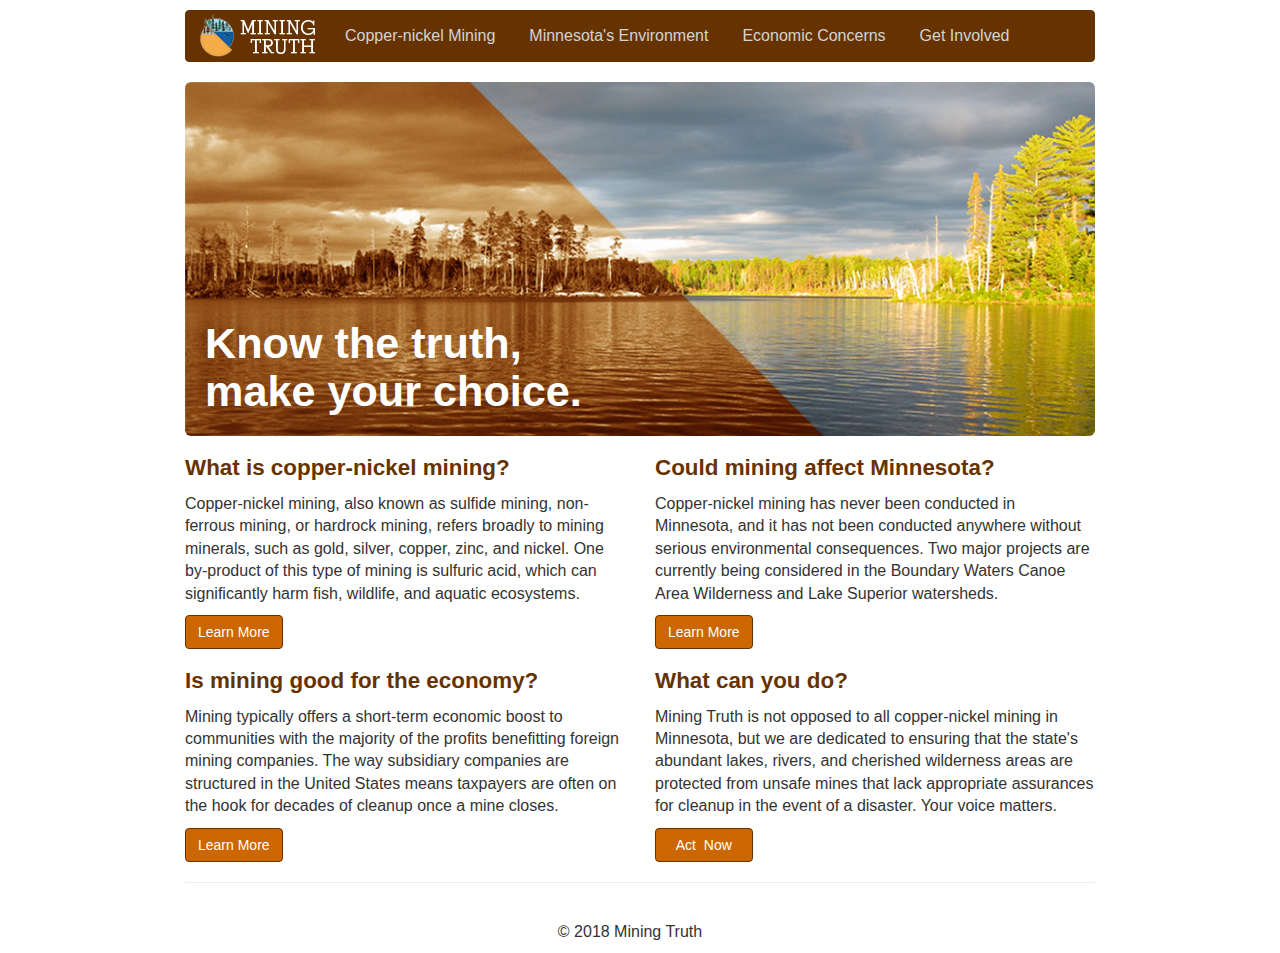
<file: index.html>
<!DOCTYPE html>
<html lang="en">

<head>

    <meta charset="utf-8">
    <meta http-equiv="X-UA-Compatible" content="IE=edge">
    <meta name="viewport" content="width=device-width, initial-scale=1">
    <meta name="description" content="">
    <meta name="author" content="">
<link rel="icon" href="files/mining-truth-logo-fav.png">
    <title>Mining Truth&nbsp;|&nbsp;Know the truth, make your choice.</title>

    <!-- Bootstrap min CSS -->
    <link href="css/bootstrap.min.css" rel="stylesheet">

    <!-- Mining Truth CSS -->
    <link href="css/mining-truth.css" rel="stylesheet">

    <!-- HTML5 Shim and Respond.js IE8 support of HTML5 elements and media queries -->
    <!-- WARNING: Respond.js doesn't work if you view the page via file:// -->
    <!--[if lt IE 9]>
        <script src="https://oss.maxcdn.com/libs/html5shiv/3.7.0/html5shiv.js"></script>
        <script src="https://oss.maxcdn.com/libs/respond.js/1.4.2/respond.min.js"></script>
    <![endif]-->

</head>

<body class="homepage">

    <!-- Navigation -->
    <container>
    <nav class="navbar navbar-inverse">
  <div class="container-fluid">
    <div class="navbar-header">
      <button type="button" class="navbar-toggle" data-toggle="collapse" data-target="#bs-example-navbar-collapse-1">
        <span class="sr-only">Toggle navigation</span>
        <span class="icon-bar"></span>
        <span class="icon-bar"></span>
        <span class="icon-bar"></span>
    </button>
    <a class="navbar-brand" href="index.html" title="link to main directory">
      <img src="files/mining-truth-logo.png" class="img-responsive" alt="Mining truth logo">
    </a>
    </div>
    <div class="collapse navbar-collapse" id="bs-example-navbar-collapse-1">
        <ul class="nav navbar-nav">
            <li>
                <a href="copper-nickel-mining.html">Copper-nickel Mining</a>
            </li>
            <li>
                <a href="minnesota-environment.html">Minnesota's Environment</a>
            </li>
            <li>
                <a href="economic-concerns.html">Economic Concerns</a>
            </li>
            <li>
                <a href="get-involved.html">Get Involved</a>
            </li>
      </ul>
    </div>
  </div>
</nav>

<!-- /navigation -->

    <!-- Page Content -->

      <div class="row">
        <div class="col-lg-12">
          <div class="bottom-left"><h1 class="homepage">Know the truth,<br> make your choice.</h1></div>
      <img class="img-responsive img-rounded" src="files/mining-truth-banner.png" alt="Mining Truth image of lake">
      </div>


            <div class="col-lg-6">
                <h2 class="homepage">What is copper-nickel mining?</h2>
                <p class="homepage">Copper-nickel mining, also known as sulfide mining, non-ferrous mining, or hardrock mining, refers broadly to mining minerals, such as gold, silver, copper, zinc, and nickel. One by-product of this type of mining is sulfuric acid, which can significantly harm fish, wildlife, and aquatic ecosystems. </p>
                <a class="btn btn-default" href="copper-nickel-mining.html" title="link to information about copper-nickel mining">Learn More</a>
            </div>

            <div class="col-lg-6">
                <h2 class="homepage">Could mining affect Minnesota?</h2>
                <p class="homepage">Copper-nickel mining has never been conducted in Minnesota, and it has not been conducted anywhere without serious environmental consequences. Two major projects are currently being considered in the Boundary Waters Canoe Area Wilderness and Lake Superior watersheds. </p>
                <a class="btn btn-default" href="minnesota-environment.html" title="link to information about how copper-nickel mining could affect Minnesota's environment">Learn More</a>
            </div>

            <div class="col-lg-6">
                <h2 class="homepage">Is mining good for the economy?</h2>
                <p class="homepage">Mining typically offers a short-term economic boost to communities with the majority of the profits benefitting foreign mining companies. The way subsidiary companies are structured in the United States means taxpayers are often on the hook for decades of cleanup once a mine closes.</p>
                <a class="btn btn-default" href="economic-concerns.html" title="link to information about how taxpayers are often left to foot the bill for mine cleanup and disasters.">Learn More</a>
            </div>
<div class="col-lg-6">
    <h2 class="homepage">What can you do?</h2>
    <p class="homepage">Mining Truth is not opposed to all copper-nickel mining in Minnesota, but we are dedicated to ensuring that the state's abundant lakes, rivers, and cherished wilderness areas are protected from unsafe mines that lack appropriate assurances for cleanup in the event of a disaster. Your voice matters.</p>
    <a class="btn btn-default" href="get-involved.html" title="link to information about actions you can take to ensure that if copper-nickel mining is conducted in Minnesota, it is conducted safely.">&nbsp;&nbsp;Act &nbsp;Now&nbsp;&nbsp;</a>
</div>
</div>

        <!-- footer -->
        <hr>
        <footer>
                <div class="col-lg-12">
                    <p>&copy; 2018 Mining Truth</p>
                </div>
            </div>
        </footer>
</div>
    </div>
      </div>
    <!-- /footer -->
    <!-- /page content -->

    <!-- jQuery -->
    <script src="js/jquery.js"></script>

    <!-- Bootstrap Core JavaScript -->
    <script src="js/bootstrap.min.js"></script>

</body>

</html>
</file>
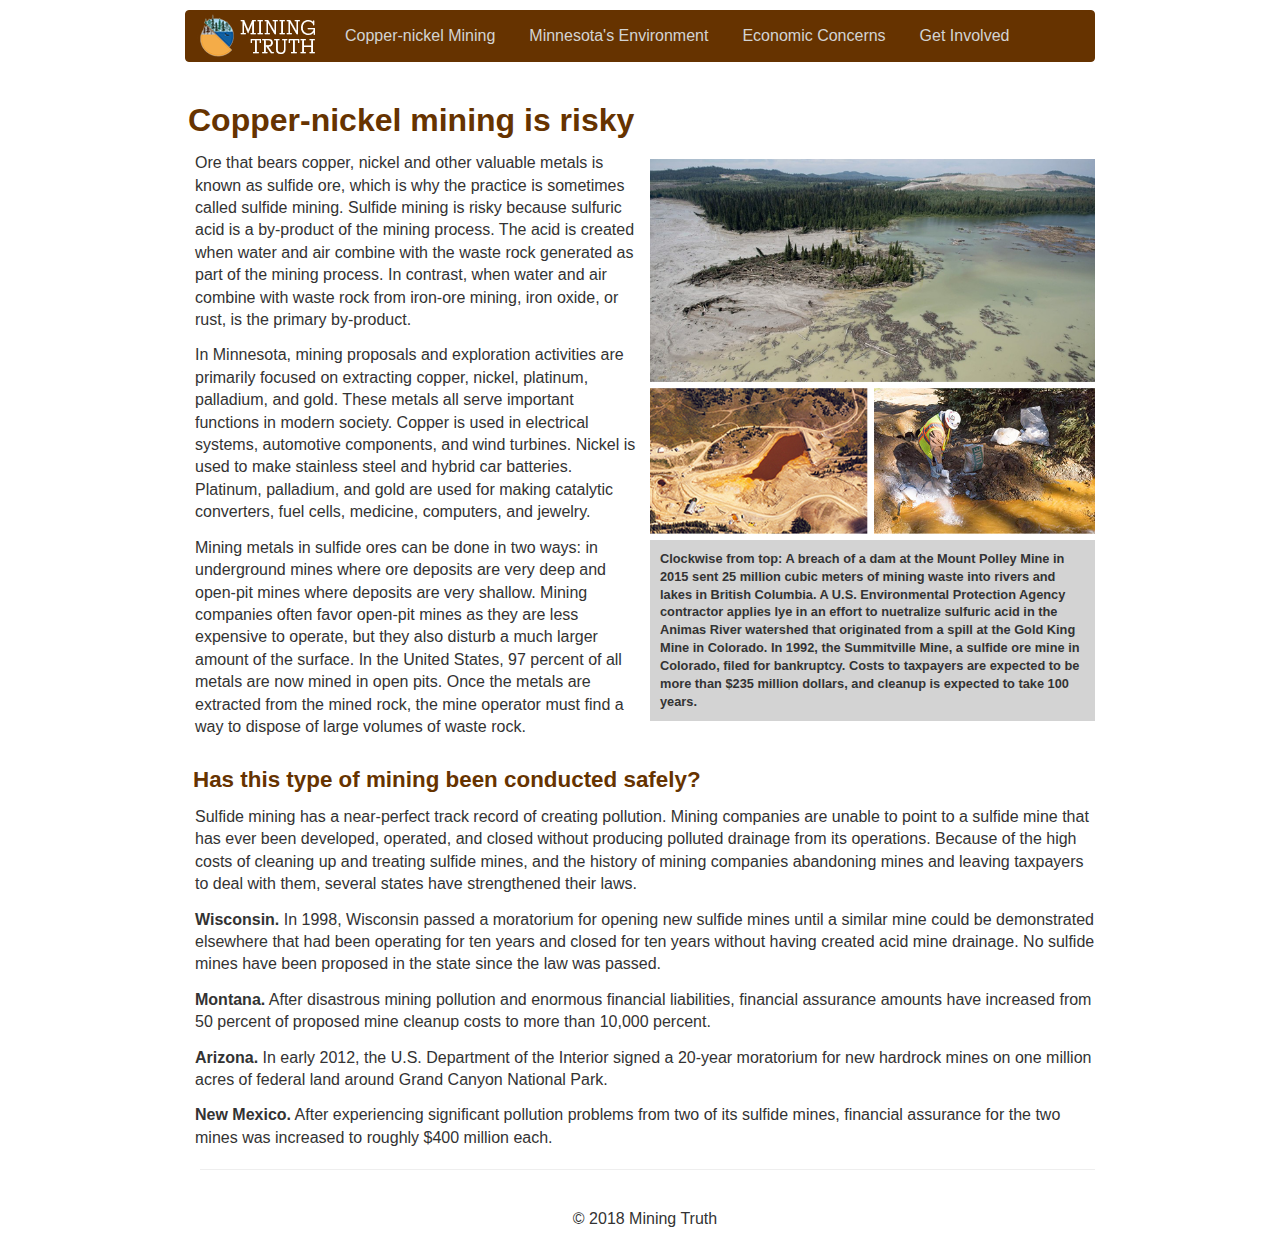
<file: copper-nickel-mining.html>
<!DOCTYPE html>
<html lang="en">

<head>

    <meta charset="utf-8">
    <meta http-equiv="X-UA-Compatible" content="IE=edge">
    <meta name="viewport" content="width=device-width, initial-scale=1">
    <meta name="description" content="">
    <meta name="author" content="">
<link rel="icon" href="files/mining-truth-logo-fav.png">
    <title>Mining Truth&nbsp;|&nbsp;Copper-nickel mining</title>

    <!-- Bootstrap min CSS -->
    <link href="css/bootstrap.min.css" rel="stylesheet">

    <!-- Mining Truth CSS -->
    <link href="css/mining-truth.css" rel="stylesheet">

    <!-- HTML5 Shim and Respond.js IE8 support of HTML5 elements and media queries -->
    <!-- WARNING: Respond.js doesn't work if you view the page via file:// -->
    <!--[if lt IE 9]>
        <script src="https://oss.maxcdn.com/libs/html5shiv/3.7.0/html5shiv.js"></script>
        <script src="https://oss.maxcdn.com/libs/respond.js/1.4.2/respond.min.js"></script>
    <![endif]-->

</head>

<body>

  <!-- Navigation -->
  <nav class="navbar navbar-inverse">
<div class="container-fluid">
  <div class="navbar-header">
    <button type="button" class="navbar-toggle" data-toggle="collapse" data-target="#bs-example-navbar-collapse-1">
      <span class="sr-only">Toggle navigation</span>
      <span class="icon-bar"></span>
      <span class="icon-bar"></span>
      <span class="icon-bar"></span>
  </button>
  <a class="navbar-brand" href="index.html" title="link to main directory">
    <img src="files/mining-truth-logo.png" class="img-responsive" alt="Mining truth logo">
  </a>
  </div>
  <div class="collapse navbar-collapse" id="bs-example-navbar-collapse-1">
      <ul class="nav navbar-nav">
          <li>
              <a href="copper-nickel-mining.html">Copper-nickel Mining</a>
          </li>
          <li>
              <a href="minnesota-environment.html">Minnesota's Environment</a>
          </li>
          <li>
              <a href="economic-concerns.html">Economic Concerns</a>
          </li>
          <li>
              <a href="get-involved.html">Get Involved</a>
          </li>
    </ul>
  </div>
</div>
</nav>
<!-- /navigation -->
<!-- Page Content -->
<!-- Page Content -->
<div class="container">
  <div class="row">
    <div class="col-lg-12">
      <h1>Copper-nickel mining is risky</h1></div>
  </div>

<div class="col-sm-12 col-md-6">
  <p>Ore that bears copper, nickel and other valuable metals is known as sulfide ore, which is why the practice is sometimes called sulfide mining. Sulfide mining is risky because sulfuric acid is a by-product of the mining process. The acid is created when water and air combine with the waste rock generated as part of the mining process. In contrast, when water and air combine with waste rock from iron-ore mining, iron oxide, or rust, is the primary by-product.</p>

  <p>In Minnesota, mining proposals and exploration activities are primarily focused on extracting copper, nickel, platinum, palladium, and gold. These metals all serve important functions in modern society. Copper is used in electrical systems, automotive components, and wind turbines. Nickel is used to make stainless steel and hybrid car batteries. Platinum, palladium, and gold are used for making catalytic converters, fuel cells, medicine, computers, and jewelry.</p>

  <p>Mining metals in sulfide ores can be done in two ways: in underground mines where ore deposits are very deep and open-pit mines where deposits are very shallow. Mining companies often favor open-pit mines as they are less expensive to operate, but they also disturb a much larger amount of the surface. In the United States, 97 percent of all metals are now mined in open pits. Once the metals are extracted from the mined rock, the mine operator must find a way to dispose of large volumes of waste rock.</p>
</div>
        <div class="col-sm-12 col-md-6">
<figure class="figure">
          <img class="img-responsive" src="files/sulfide-mining.png" alt="Image of sulfide mine disasters and remediation in Canada, Colorado, and New Mexico.">
          <figcaption class="figcaption">Clockwise from top: A breach of a dam at the Mount Polley Mine in 2015 sent 25 million cubic meters of mining waste into rivers and lakes in British Columbia. A U.S. Environmental Protection Agency contractor applies lye in an effort to nuetralize sulfuric acid in the Animas River watershed that originated from a spill at the Gold King Mine in Colorado. In 1992, the Summitville Mine, a sulfide ore mine in Colorado, filed for bankruptcy. Costs to taxpayers are expected to be more than $235 million dollars, and cleanup is expected to take 100 years.</figcaption>
        </figure>
</div>
<div class="col-md-12">
  <h2>Has this type of mining been conducted safely?</h2>

  <p>Sulfide mining has a near-perfect track record of creating pollution. Mining companies are unable to point to a sulfide mine that has ever been developed, operated, and closed without producing polluted drainage from its operations. Because of the high costs of cleaning up and treating sulfide mines, and the history of mining companies abandoning mines and leaving taxpayers to deal with them, several states have strengthened their laws.</p>
  <p><b>Wisconsin.</b> In 1998, Wisconsin passed a moratorium for opening new sulfide mines until a similar mine could be demonstrated elsewhere that had been operating for ten years and closed for ten years without having created acid mine drainage. No sulfide mines have been proposed in the state since the law was passed.</p>
  <p><b>Montana.</b> After disastrous mining pollution and enormous financial liabilities, financial assurance amounts have increased from 50 percent of proposed mine cleanup costs to more than 10,000 percent.</p>
  <p><b>Arizona.</b> In early 2012, the U.S. Department of the Interior signed a 20-year moratorium for new hardrock mines on one million acres of federal land around Grand Canyon National Park.</p>
<p><b>New Mexico.</b> After experiencing significant pollution problems from two of its sulfide mines, financial assurance for the two mines was increased to roughly $400 million each.</p>



<!-- footer -->
<hr class="inside">
<footer>
        <div class="col-lg-12">
            <p>&copy; 2018 Mining Truth</p>
        </div>
    </div>
</footer>
</div>
</div>
</div>
<!-- /footer -->
<!-- /page content -->

<!-- jQuery -->
<script src="js/jquery.js"></script>

<!-- Bootstrap Core JavaScript -->
<script src="js/bootstrap.min.js"></script>

</body>

</html>
</file>
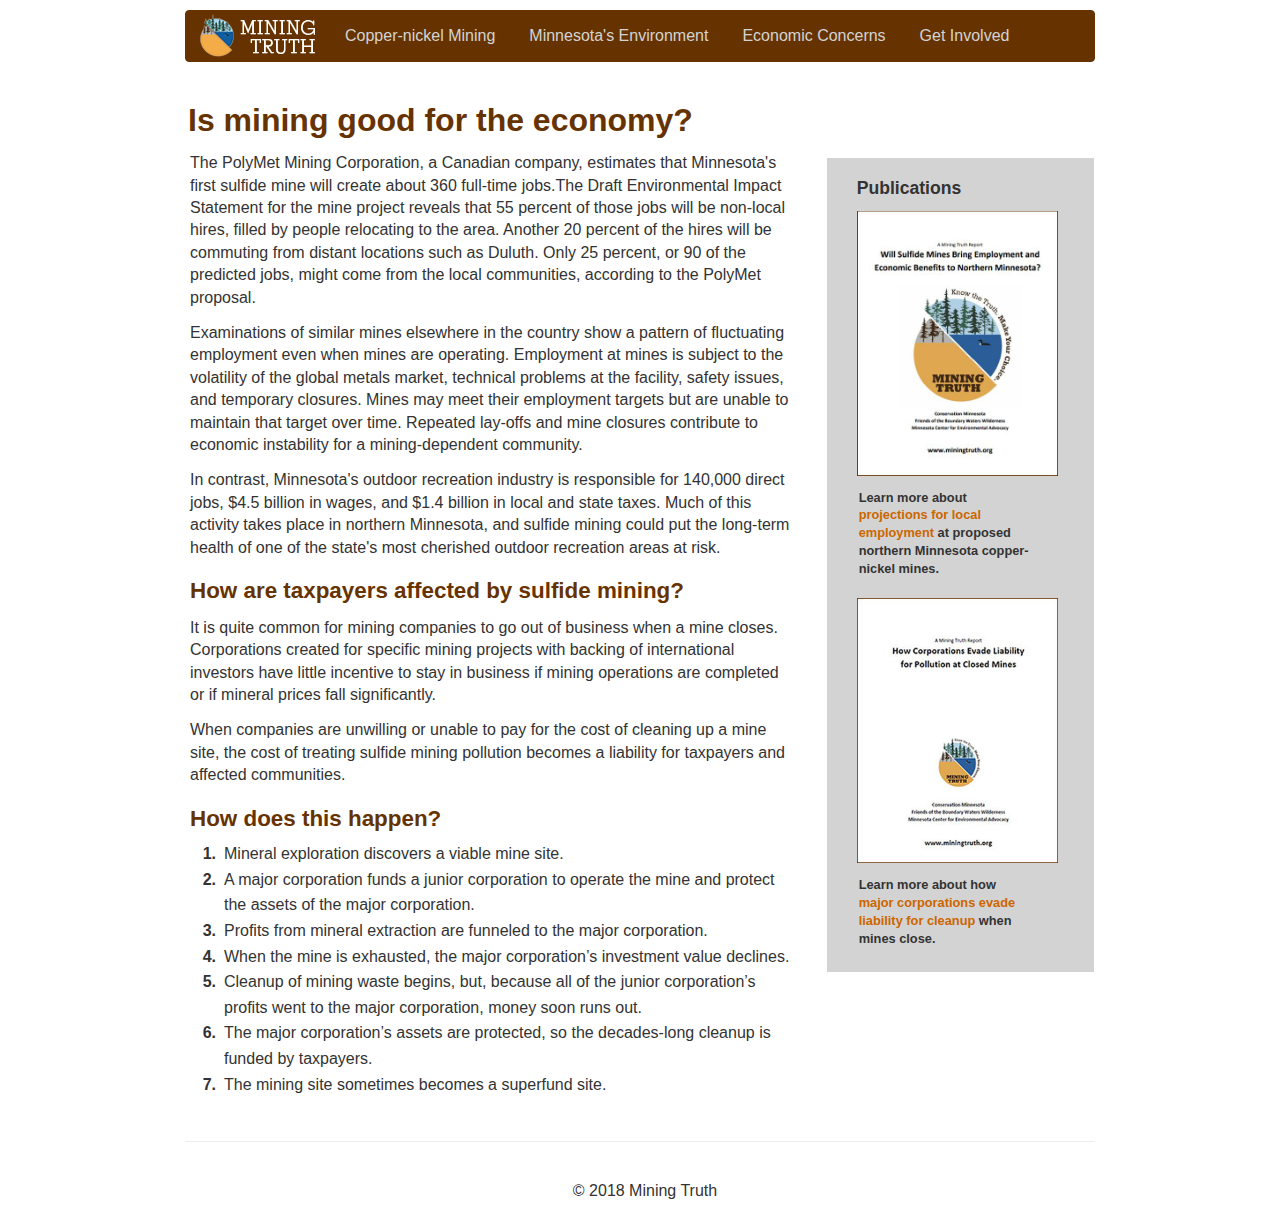
<file: economic-concerns.html>
<!DOCTYPE html>
<html lang="en">

<head>

    <meta charset="utf-8">
    <meta http-equiv="X-UA-Compatible" content="IE=edge">
    <meta name="viewport" content="width=device-width, initial-scale=1">
    <meta name="description" content="">
    <meta name="author" content="">
<link rel="icon" href="files/mining-truth-logo-fav.png">
    <title>Mining Truth&nbsp;|&nbsp;Economic concerns</title>

    <!-- Bootstrap min CSS -->
    <link href="css/bootstrap.min.css" rel="stylesheet">

    <!-- Mining Truth CSS -->
    <link href="css/mining-truth.css" rel="stylesheet">

    <!-- HTML5 Shim and Respond.js IE8 support of HTML5 elements and media queries -->
    <!-- WARNING: Respond.js doesn't work if you view the page via file:// -->
    <!--[if lt IE 9]>
        <script src="https://oss.maxcdn.com/libs/html5shiv/3.7.0/html5shiv.js"></script>
        <script src="https://oss.maxcdn.com/libs/respond.js/1.4.2/respond.min.js"></script>
    <![endif]-->

</head>

<body>

  <!-- Navigation -->
  <nav class="navbar navbar-inverse">
<div class="container-fluid">
  <div class="navbar-header">
    <button type="button" class="navbar-toggle" data-toggle="collapse" data-target="#bs-example-navbar-collapse-1">
      <span class="sr-only">Toggle navigation</span>
      <span class="icon-bar"></span>
      <span class="icon-bar"></span>
      <span class="icon-bar"></span>
  </button>
  <a class="navbar-brand" href="index.html" title="link to main directory">
    <img src="files/mining-truth-logo.png" class="img-responsive" alt="Mining truth logo">
  </a>
  </div>
  <div class="collapse navbar-collapse" id="bs-example-navbar-collapse-1">
      <ul class="nav navbar-nav">
          <li>
              <a href="copper-nickel-mining.html">Copper-nickel Mining</a>
          </li>
          <li>
              <a href="minnesota-environment.html">Minnesota's Environment</a>
          </li>
          <li>
              <a href="economic-concerns.html">Economic Concerns</a>
          </li>
          <li>
              <a href="get-involved.html">Get Involved</a>
          </li>
    </ul>
  </div>
</div>
</nav>
<!-- /navigation -->
<!-- Page Content -->
<div class="container">
  <div class="row">
    <div class="col-sm-12">
    <h1>Is mining good for the economy?</h1>
  </div>
    <div class="col-sm-8">
      <p class="inside">The PolyMet Mining Corporation, a Canadian company, estimates that Minnesota's first sulfide mine will create about 360 full-time jobs.The Draft Environmental Impact Statement for the mine project reveals that 55 percent of those jobs will be non-local hires, filled by people relocating to the area. Another 20 percent of the hires will be commuting from distant locations such as Duluth. Only 25 percent, or 90 of the predicted jobs, might come from the local communities, according to the PolyMet proposal.</p>
<p class="inside">
Examinations of similar mines elsewhere in the country show a pattern of fluctuating
employment even when mines are operating. Employment at mines is subject to the volatility of the global metals market, technical problems at the facility, safety issues, and temporary closures. Mines may meet their employment targets but are unable to maintain that target over time. Repeated lay-offs and mine closures contribute to economic instability for a mining-dependent community.</p>
<p class="inside">In contrast, Minnesota's outdoor recreation industry is responsible for 140,000 direct jobs, $4.5 billion in wages, and $1.4 billion in local and state taxes. Much of this activity takes place in northern Minnesota, and sulfide mining could put the long-term health of one of the state's most cherished outdoor recreation areas at risk.</p>
      <h2 class="inside">How are taxpayers affected by sulfide mining?</h2>
<p class="inside">It is quite common for mining companies to go out of business when a mine closes.  Corporations created for specific mining projects with backing of international investors have little incentive to stay in business if mining operations are completed or if mineral prices fall significantly.</p>
<p class="inside">When companies are unwilling or unable to pay for the cost of cleaning up a mine site, the cost of treating sulfide mining pollution becomes a liability for taxpayers and affected communities.</p>
<h2 class="inside">How does this happen?</h2>
<ol>
<li>Mineral exploration discovers a viable mine site.</li>
<li>A major corporation funds a junior corporation to operate the mine and protect the assets of the major corporation. </li>
<li>Profits from mineral extraction are funneled to the major corporation. </li>
<li>When the mine is exhausted, the major corporation’s investment value declines. </li>
<li>Cleanup of mining waste begins, but, because all of the junior corporation’s profits went to the major corporation, money soon runs out. </li>
<li>The major corporation’s assets are protected, so the decades-long cleanup is funded by taxpayers. </li>
<li>The mining site sometimes becomes a superfund site.</li>
</ol>
</div>
<div class="col-sm-4">
  <div class="sidebar">
    <h3>Publications</h3>
    <figure class="sidebar">
      <a href="files/mining-jobs-report.pdf"><img src="files/jobs-report-cover.jpg" class="img-responsive" width="275px" alt="Mining truth logo"></a>
      <figcaption class="sidebar">
        <p>Learn more about <a href="files/mining-jobs-report.pdf">projections for local employment</a> at proposed northern Minnesota copper-nickel mines.</p>
      </figcaption>
      <a href="files/how-corporations-evade-liability.pdf"><img src="files/corporate-liability.jpg" class="img-responsive" width="275px" alt="Mining truth logo"></a>
      <figcaption class="sidebar">
        <p>Learn more about how <a href="files/how-corporations-evade-liability.pdf">major corporations evade liability for cleanup</a> when mines close.</p>
      </figcaption>
    </figure>
</div>
</div>
<div class="col-sm-12">



<!-- footer -->
<hr class="inside">
<footer>
        <div class="col-lg-12">
            <p>&copy; 2018 Mining Truth</p>
        </div>
    </div>
</footer>
</div>
</div>
</div>
<!-- /footer -->
<!-- /page content -->

<!-- jQuery -->
<script src="js/jquery.js"></script>

<!-- Bootstrap Core JavaScript -->
<script src="js/bootstrap.min.js"></script>

</body>

</html>
</file>
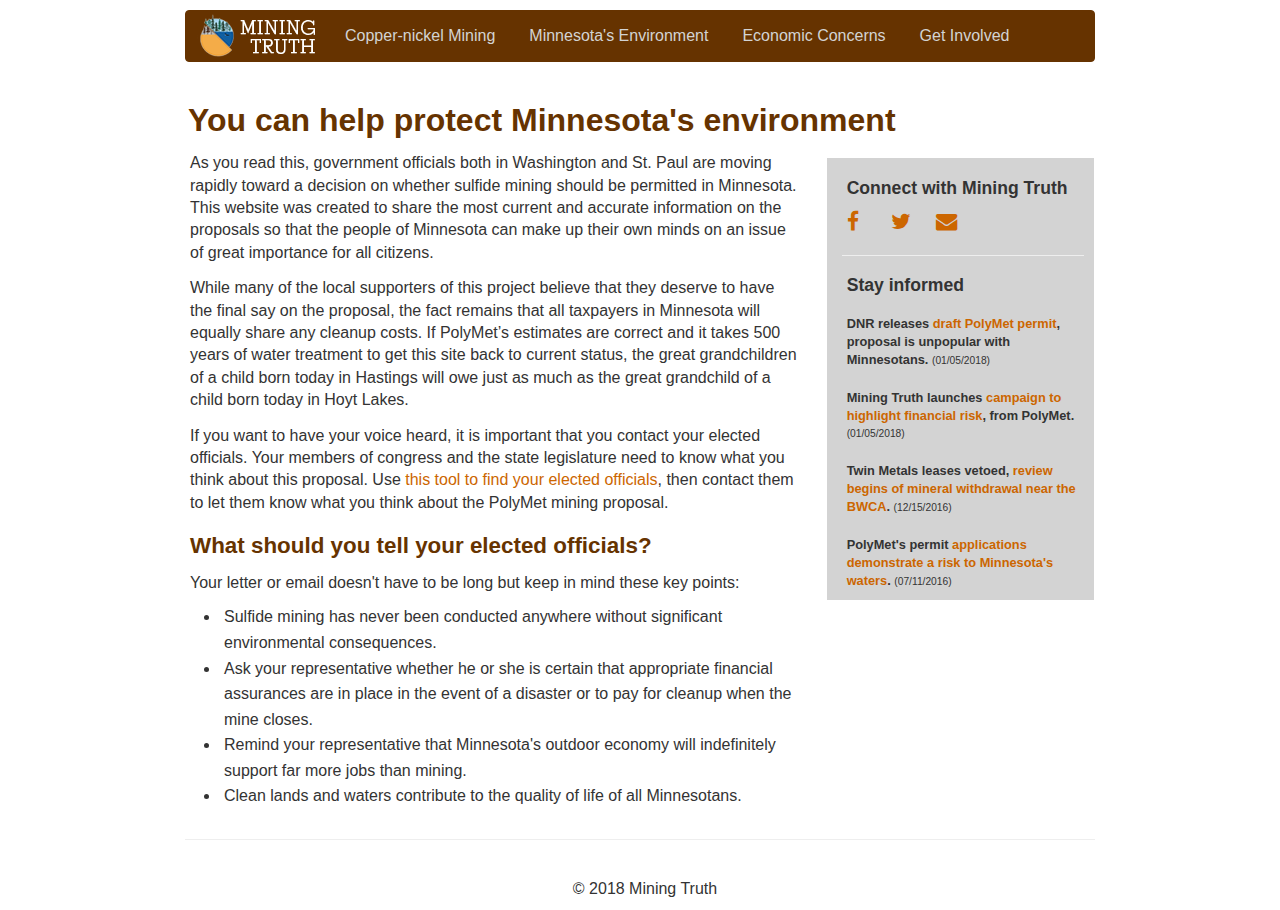
<file: get-involved.html>
<!DOCTYPE html>
<html lang="en">

<head>

    <meta charset="utf-8">
    <meta http-equiv="X-UA-Compatible" content="IE=edge">
    <meta name="viewport" content="width=device-width, initial-scale=1">
    <meta name="description" content="">
    <meta name="author" content="">
<link rel="icon" href="files/mining-truth-logo-fav.png">
    <title>Mining Truth&nbsp;|&nbsp;Get involved</title>

    <!-- Bootstrap min CSS -->
    <link href="css/bootstrap.min.css" rel="stylesheet">

    <!-- Mining Truth CSS -->
    <link href="css/mining-truth.css" rel="stylesheet">

    <!-- Social media icons -->
    <link rel="stylesheet"href="https://cdnjs.cloudflare.com/ajax/libs/font-awesome/4.7.0/css/font-awesome.min.css">

    <!-- HTML5 Shim and Respond.js IE8 support of HTML5 elements and media queries -->
    <!-- WARNING: Respond.js doesn't work if you view the page via file:// -->
    <!--[if lt IE 9]>
        <script src="https://oss.maxcdn.com/libs/html5shiv/3.7.0/html5shiv.js"></script>
        <script src="https://oss.maxcdn.com/libs/respond.js/1.4.2/respond.min.js"></script>
    <![endif]-->

</head>

<body>

  <!-- Navigation -->
  <nav class="navbar navbar-inverse">
<div class="container-fluid">
  <div class="navbar-header">
    <button type="button" class="navbar-toggle" data-toggle="collapse" data-target="#bs-example-navbar-collapse-1">
      <span class="sr-only">Toggle navigation</span>
      <span class="icon-bar"></span>
      <span class="icon-bar"></span>
      <span class="icon-bar"></span>
  </button>
  <a class="navbar-brand" href="index.html" title="link to main directory">
    <img src="files/mining-truth-logo.png" class="img-responsive" alt="Mining truth logo">
  </a>
  </div>
  <div class="collapse navbar-collapse" id="bs-example-navbar-collapse-1">
      <ul class="nav navbar-nav">
          <li>
              <a href="copper-nickel-mining.html">Copper-nickel Mining</a>
          </li>
          <li>
              <a href="minnesota-environment.html">Minnesota's Environment</a>
          </li>
          <li>
              <a href="economic-concerns.html">Economic Concerns</a>
          </li>
          <li>
              <a href="get-involved.html">Get Involved</a>
          </li>
    </ul>
  </div>
</div>
</nav>
<!-- /navigation -->
<!-- Page Content -->
<div class="container">
  <div class="row">
    <div class="col-sm-12">
    <h1>You can help protect Minnesota's environment</h1>
  </div>
    <div class="col-sm-8">
      <p class="inside">As you read this, government officials both in Washington and St. Paul are moving rapidly toward a decision on whether sulfide mining should be permitted in Minnesota. This website was created to share the most current and accurate information on the proposals so that the people of Minnesota can make up their own minds on an issue of great importance for all citizens.</p>
      <p class="inside">While many of the local supporters of this project believe that they deserve to have the final say on the proposal, the fact remains that all taxpayers in Minnesota will equally share any cleanup costs. If PolyMet’s estimates are correct and it takes 500 years of water treatment to get this site back to current status, the great grandchildren of a child born today in Hastings will owe just as much as the great grandchild of a child born today in Hoyt Lakes.</p>
<p class="inside">If you want to have your voice heard, it is important that you contact your elected officials. Your members of congress and the state legislature need to know what you think about this proposal. Use <a href="https://www.gis.leg.mn/iMaps/districts/" title="link to tool to find your elected representatives">this tool to find your elected officials</a>, then contact them to let them know what you think about the PolyMet mining proposal.
<h2 class="inside">What should you tell your elected officials?</h2>
<p class="inside">Your letter or email doesn't have to be long but keep in mind these key points:
<ul>
<li>Sulfide mining has never been conducted anywhere without significant environmental consequences.</li>
<li>Ask your representative whether he or she is certain that appropriate financial assurances are in place in the event of a disaster or to pay for cleanup when the mine closes.</li>
<li>Remind your representative that Minnesota's outdoor economy will indefinitely support far more jobs than mining.</li>
<li>Clean lands and waters contribute to the quality of life of all Minnesotans.</li>
</ul>
</div>
<div class="col-sm-4">
  <div class="sidebar">
    <h3 class="noimage">Connect with Mining Truth</h3>
    <a href="https://www.facebook.com/MiningTruth/" title="link to Mining Truth Facebook page" class="fa fa-facebook fa-lg"></a>
<a href="https://twitter.com/miningtruth?lang=en" title="link to Mining Truth Twitter feed" class="fa fa-twitter fa-lg"></a>
<a href="http://www.miningtruth.org/about/contact/#.WuYwk4gvxPY" title="link to email form to contact Mining Truth" class="fa fa-envelope fa-lg"></a>
    <hr>
    <h3 class="noimage">Stay informed</h3>
      <figcaption class="noimage">DNR releases <a href="http://www.miningtruth.org/2018/01/dnr-releases-draft-polymet-permit-proposal-unpopular-with-minnesotans/">draft PolyMet permit</a>, proposal is unpopular with Minnesotans. <b class="noimage">(01/05/2018)</b>
      </figcaption>
      <figcaption class="noimage">Mining Truth launches <a href="http://www.miningtruth.org/2017/07/mining-truth-launches-campaign-to-highlight-financial-risk-from-polymet/">campaign to highlight financial risk</a>, from PolyMet.<b class="noimage">(01/05/2018)</b>
      </figcaption>
      <figcaption class="noimage">Twin Metals leases vetoed, <a href="http://www.miningtruth.org/2016/12/twin-metals-leases-vetoed-review-begins-of-mineral-withdrawal-near-bwca/">review begins of mineral withdrawal near the BWCA</a>. <b class="noimage">(12/15/2016)</b>
      </figcaption>
      <figcaption class="noimage">PolyMet's permit <a href="http://www.miningtruth.org/2016/07/polymets-permit-applications-demonstrate-risk-to-minnesota-waters/">applications demonstrate a risk to Minnesota's waters</a>. <b class="noimage">(07/11/2016)</b>
      </figcaption>
</div>
</div>
<div class="col-sm-12">



<!-- footer -->
<hr class="inside">
<footer>
        <div class="col-lg-12">
            <p>&copy; 2018 Mining Truth</p>
        </div>
    </div>
</footer>
</div>
</div>
</div>
<!-- /footer -->
<!-- /page content -->

<!-- jQuery -->
<script src="js/jquery.js"></script>

<!-- Bootstrap Core JavaScript -->
<script src="js/bootstrap.min.js"></script>

</body>

</html>
</file>
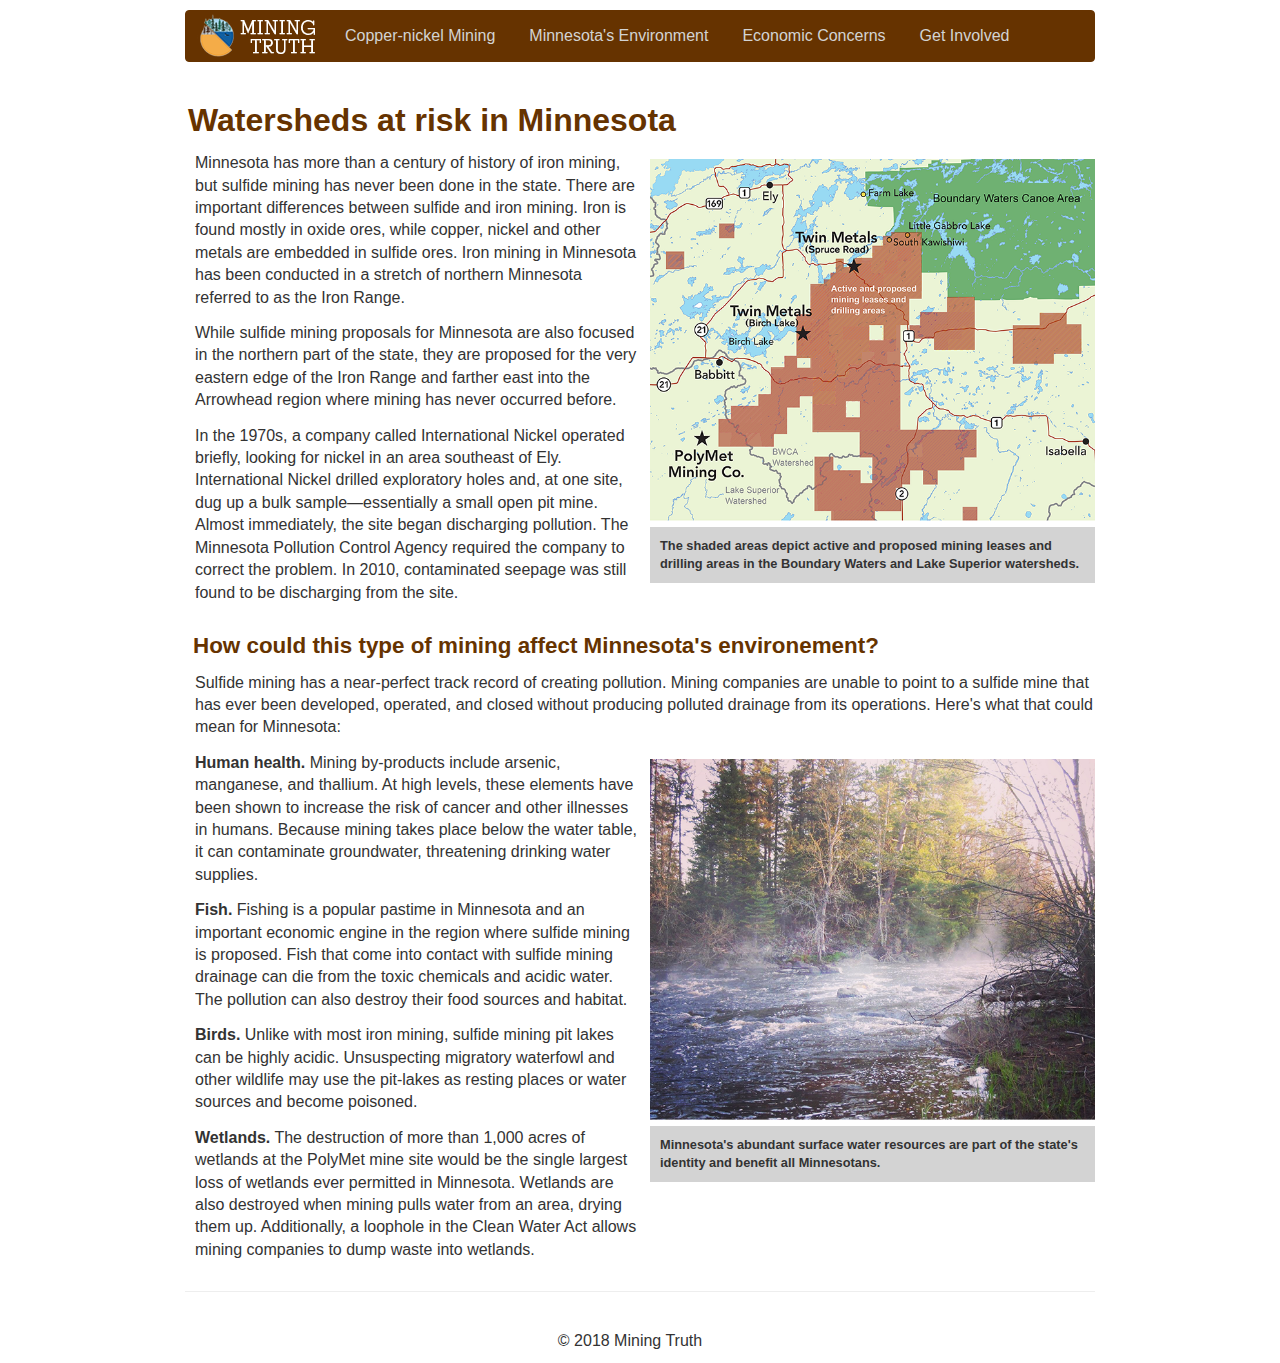
<file: minnesota-environment.html>
<!DOCTYPE html>
<html lang="en">

<head>

    <meta charset="utf-8">
    <meta http-equiv="X-UA-Compatible" content="IE=edge">
    <meta name="viewport" content="width=device-width, initial-scale=1">
    <meta name="description" content="">
    <meta name="author" content="">
<link rel="icon" href="files/mining-truth-logo-fav.png">
    <title>Mining Truth&nbsp;|&nbsp;Minnesota's Environment</title>

    <!-- Bootstrap min CSS -->
    <link href="css/bootstrap.min.css" rel="stylesheet">

    <!-- Mining Truth CSS -->
    <link href="css/mining-truth.css" rel="stylesheet">

    <!-- HTML5 Shim and Respond.js IE8 support of HTML5 elements and media queries -->
    <!-- WARNING: Respond.js doesn't work if you view the page via file:// -->
    <!--[if lt IE 9]>
        <script src="https://oss.maxcdn.com/libs/html5shiv/3.7.0/html5shiv.js"></script>
        <script src="https://oss.maxcdn.com/libs/respond.js/1.4.2/respond.min.js"></script>
    <![endif]-->

</head>

<body>

  <!-- Navigation -->
  <nav class="navbar navbar-inverse">
<div class="container-fluid">
  <div class="navbar-header">
    <button type="button" class="navbar-toggle" data-toggle="collapse" data-target="#bs-example-navbar-collapse-1">
      <span class="sr-only">Toggle navigation</span>
      <span class="icon-bar"></span>
      <span class="icon-bar"></span>
      <span class="icon-bar"></span>
  </button>
  <a class="navbar-brand" href="index.html" title="link to main directory">
    <img src="files/mining-truth-logo.png" class="img-responsive" alt="Mining truth logo">
  </a>
  </div>
  <div class="collapse navbar-collapse" id="bs-example-navbar-collapse-1">
      <ul class="nav navbar-nav">
          <li>
              <a href="copper-nickel-mining.html">Copper-nickel Mining</a>
          </li>
          <li>
              <a href="minnesota-environment.html">Minnesota's Environment</a>
          </li>
          <li>
              <a href="economic-concerns.html">Economic Concerns</a>
          </li>
          <li>
              <a href="get-involved.html">Get Involved</a>
          </li>
    </ul>
  </div>
</div>
</nav>
<!-- /navigation -->
<!-- Page Content -->
<div class="container">
  <div class="row">
    <div class="col-lg-12">
      <h1>Watersheds at risk in Minnesota</h1></div>
  </div>

<div class="col-sm-12 col-md-6">
  <p>Minnesota has more than a century of history of iron mining, but sulfide mining has never been done in the state. There are important differences between sulfide and iron mining. Iron is found mostly in oxide ores, while copper, nickel and other metals are embedded in sulfide ores. Iron mining in Minnesota has been conducted in a stretch of northern Minnesota referred to as the Iron Range.</p>
<p>While sulfide mining proposals for Minnesota are also focused in the northern part of the state, they are proposed for the very eastern edge of the Iron Range and farther east into the Arrowhead region where mining has never occurred before.</p>
  <p>In the 1970s, a company called International Nickel operated briefly, looking for nickel in an area southeast of Ely. International Nickel drilled exploratory holes and, at one site, dug up a bulk sample&mdash;essentially a small open pit mine. Almost immediately, the site began discharging pollution. The Minnesota Pollution Control Agency required the company to correct the problem. In 2010, contaminated seepage was still found to be discharging from the site.</p>
</div>
<div class="col-sm-12 col-md-6">
<figure class="figure">
  <img class="img-responsive" src="files/mining-map.png" alt="Map of active and proposed mining leases and drilling areas in the Boundary Waters and Lake Superior watersheds.">
  <figcaption class="figcaption">The shaded areas depict active and proposed mining leases and drilling areas in the Boundary Waters and Lake Superior watersheds.</figcaption>
</figure>
</div>

<div class="col-sm-12">
  <h2>How could this type of mining affect Minnesota's environement?</h2>

  <p>Sulfide mining has a near-perfect track record of creating pollution.  Mining companies are unable to point to a sulfide mine that has ever been developed, operated, and closed without producing polluted drainage from its operations. Here's what that could mean for Minnesota:</p>
</div>
<div class="col-sm-12 col-md-6">
  <p><b>Human health.</b> Mining by-products include arsenic, manganese, and thallium. At high levels, these elements have been shown to increase the risk of cancer and other illnesses in humans. Because mining takes place below the water table, it can contaminate groundwater, threatening drinking water supplies.</p>
  <p><b>Fish.</b> Fishing is a popular pastime in Minnesota and an important economic engine in the region where sulfide mining is proposed. Fish that come into contact with sulfide mining drainage can die from the toxic chemicals and acidic water. The pollution can also destroy their food sources and habitat.</p>
  <p><b>Birds.</b> Unlike with most iron mining, sulfide mining pit lakes can be highly acidic. Unsuspecting migratory waterfowl and other wildlife may use the pit-lakes as resting places or water sources and become poisoned.</p>
<p><b>Wetlands.</b> The destruction of more than 1,000 acres of wetlands at the PolyMet mine site would be the single largest loss of wetlands ever permitted in Minnesota. Wetlands are also destroyed when mining pulls water from an area, drying them up. Additionally, a loophole in the Clean Water Act allows mining companies to dump waste into wetlands.</p>
</div>
<div class="col-sm-12 col-md-6">
  <figure class="figure">
    <img class="img-responsive" src="files/river-scene.png" alt="Map of active and proposed mining leases and drilling areas in the Boundary Waters and Lake Superior watersheds.">
    <figcaption class="figcaption">Minnesota's abundant surface water resources are part of the state's identity and benefit all Minnesotans.</figcaption>
  </figure>
  </div>
</div>
</div>

    <!-- footer -->
    <hr>
    <footer>
            <div class="col-lg-12">
                <p>&copy; 2018 Mining Truth</p>
            </div>
        </div>
    </footer>
</div>
</div>
  </div>
<!-- /footer -->
<!-- /page content -->

<!-- jQuery -->
<script src="js/jquery.js"></script>

<!-- Bootstrap Core JavaScript -->
<script src="js/bootstrap.min.js"></script>

</body>

</html>
</file>
<file: css/mining-truth.css>
h1 {
 font-family: arial black, helvetica, sans-serif;
 font-size: 2em;
 font-weight: bolder;
 margin-left: -12px;
padding-top: 1px;
 padding-bottom: 1px;
 color: #663300;
 }
h1.homepage {
 font-family: arial black, helvetica, sans-serif;
 font-size: 2.7em;
 font-weight: bolder;
 padding-right: 5px;
 color: #FFFFFF;
 margin-left: 5px;

}
@media only screen and (max-width: 600px) {
h1.homepage {
font-family: arial black, helvetica, sans-serif;
font-size: 2em;
font-weight: bolder;
padding-right: 5px;
color: #FFFFFF;
}
.bottom-left {
position: absolute;
bottom: 10px;
left: 30px;}
}

@media only screen and (max-width: 400px) {
h1.homepage {
font-family: arial black, helvetica, sans-serif;
font-size: 1.6em;
font-weight: bolder;
padding-right: 10px;
color: #FFFFFF;
-webkit-text-stroke-width: .25px;
   -webkit-text-stroke-color: #663300;
}
.bottom-left {
position: absolute;
bottom: 0px;
left: 10px;}
}
@media only screen and (max-width: 300px) {
h1.homepage {
font-family: arial black, helvetica, sans-serif;
font-size: 1.2em;
font-weight: bolder;
padding-right: 10px;
color: #FFFFFF;
-webkit-text-stroke-width: .25px;
   -webkit-text-stroke-color: #663300;

}
.bottom-left {
position: absolute;
bottom: 0px;
left: 10px;}
}

h2 {
font-family: arial black, helvetica, sans-serif;
 font-size: 1.4em;
 font-weight: bolder;
 margin-left: -22px;
 color: #663300;
}

h2.inside {
font-family: arial black, helvetica, sans-serif;
 font-size: 1.4em;
 font-weight: bolder;
 margin-left: -10px;
 color: #663300;
}

h2.homepage {
font-family: arial black, helvetica, sans-serif;
 font-size: 1.4em;
 font-weight: bolder;
 margin-left: 0px;
 color: #663300;
}

h3 {
  font-family: arial, helvetica, sans-serif;
   font-size: 1.1em;
   font-weight: bold;
   padding-left: 15px;
   color: #333333;
 }
 h3.noimage {
   font-family: arial, helvetica, sans-serif;
    font-size: 1.1em;
    font-weight: bold;
    padding-left: 5px;
    color: #333333;
  }
p.homepage {
  font-family: arial, helvetica, sans-serif;
  padding-top: 2px;
  line-height: 1.4em;
  margin-left: auto;
  margin-right: auto;
}

p {
font-family: arial, helvetica, sans-serif;
padding-top: 3px;
line-height: 1.4em;
margin-left: -20px;
}

p.inside {
font-family: arial, helvetica, sans-serif;
padding-top: 3px;
line-height: 1.4em;
margin-left: -10px;
}

.fa {
    padding: 5px;
    font-size: 5px;
    width: 40px;
    text-align: left;
    text-decoration: none;
    padding-left: -20px;
}


ol {
  margin: 0 0 1.5em;
  padding: 0;
  counter-reset: item;
  line-height: 1.6em;
}

ol  > li {
  margin: 0;
  padding: 0 0 0 1.5em;
  text-indent: -1em;
  list-style-type: none;
  counter-increment: item;
}

ol > li:before {
  display: inline-block;
  width: 1em;
  padding-right: 0.5em;
  font-weight: bold;
  text-align: right;
  content: counter(item) ".";
}

ul {
padding-left: 1.25em;

  line-height: 1.6em;
}

ul  > li {
  margin: 0;
  padding: 0 0em 0 .25em;
  text-indent: 0em;

}

hr.inside {
  margin-left: -15px;
  max-width: 910px;
}

.sidebar {
  background-color: #d3d3d3;
  padding-left: 15px;
  padding-right: 10px;
  padding-top: 1px;
  margin-top: 9px;
  margin-right: 16px;
}

.bottom-left {
position: absolute;
bottom: 10px;
left: 30px;}

a {
 color:#cc6600;
}

a:hover {
  color: #ff6600;
}

figure {
  padding-top: 10px;
  padding-bottom: 15px;
  padding-left: auto;
  padding-right: auto;
  margin-left: -20px;
}

figcaption {
font-family: arial, helvetica, sans-serif;
font-size: .8em;
line-height: 1.4em;
font-weight: bold;
padding: 10px;
text-align: inherit;
display: inline-block;
color: #333333;
background-color: #d3d3d3;
}
figcaption.noimage {
font-family: arial, helvetica, sans-serif;
font-size: .8em;
line-height: 1.4em;
font-weight: bold;
padding-left: 5px;
padding-right: 5px;
text-align: inherit;
display: inline-block;
color: #333333;
background-color: #d3d3d3;
}
b.noimage {
font-family: arial, helvetica, sans-serif;
font-size: .8em;
line-height: 1.4em;
font-weight:lighter;
color: #333333;
background-color: #d3d3d3;
}

figure.sidebar {
  padding-top: 2px;
  padding-bottom: 4px;
  margin-left: 0px;
}

figcaption.sidebar {
font-family: arial, helvetica, sans-serif;
font-size: .8em;
line-height: 1.4em;
font-weight: bold;
padding-left: 22px;
text-align: inherit;
display: inline-block;
color: #333333;
background-color: #d3d3d3;
max-width: 270px;
}

.navbar-collapse {
 overflow-x: visible;
 -webkit-overflow-scrolling: touch;
 border-top: 1px transparent;
}

.navbar-brand > img {
 display: block;

}

.navbar-brand {
 float: left;
 height: 50px;
 padding: 2px 2px 0px 10px;
 font-size: 18px;
 line-height: 50px;
 max-width: 940px;

}

.navbar-inverse {
 background-color: #663300;
 border-color: #663300;

}

.navbar-inverse .navbar-nav > li > a {
 color: #d3d3d3;
}

.navbar-inverse .navbar-nav > li > a:hover,
.navbar-inverse .navbar-nav > li > a:focus {
 color: #ffffff;
 background-color: #cc6600;
}
.navbar-inverse .navbar-nav > .active > a,
.navbar-inverse .navbar-nav > .active > a:hover,
.navbar-inverse .navbar-nav > .active > a:focus {
 color: #cc6600;
 background-color: #663300;
}

.navbar-inverse .navbar-nav > .disabled > a:hover,
.navbar-inverse .navbar-nav > .disabled > a:focus {
 color: #ffffff;
 background-color: transparent;
}

.navbar-inverse .navbar-toggle {
 border-color: #cc6600;
}
.navbar-inverse .navbar-toggle:hover,
.navbar-inverse .navbar-toggle:focus {
 background-color: #cc6600;
}
.navbar-inverse .navbar-toggle .icon-bar {
 background-color: #ffffff;
}

.btn-default {
 color: #ffffff;
 background-color: #cc6600;
 border-color: #663300;
}

.btn-default:hover {
 color: #663300;
 background-color: #ffffff;
 border-color: #663300;
}

body {
   padding-top: 70px;
   font: 100% arial, helvetica, sans-serif;
font-size: 1.6em;
}

article {
 -webkit-columns: 2 200px;
 -moz-columns: 2 200px;
 columns: 2 200px;
}

footer {
   padding: 15px 0;
text-align: center;
}

.container {
  max-width: 940px;

}

body.homepage {
 max-width: 940px;
 margin-left: auto;
 margin-right: auto;
 margin-top: 0;
 padding-top: 10px;
 padding-left: 15px;
 padding-right: 15px;
}
body {
 max-width: 940px;
 margin-left: auto;
 margin-right: auto;
 padding-left: 15px;
 padding-right: 15px;
 margin-top: 0;
 padding-top: 10px;

}


   /*RESPONSIVE EMBED */

   .video-container {
     position:relative;
     padding-bottom:56.25%;
     padding-top:30px;
     height:0;
     overflow:hidden;
   }

   .video-container iframe, .video-container object, .video-container embed {
     position:absolute;
     top:0;
     left:0;
     width:100%;
     height:100%;
   }
</file>
